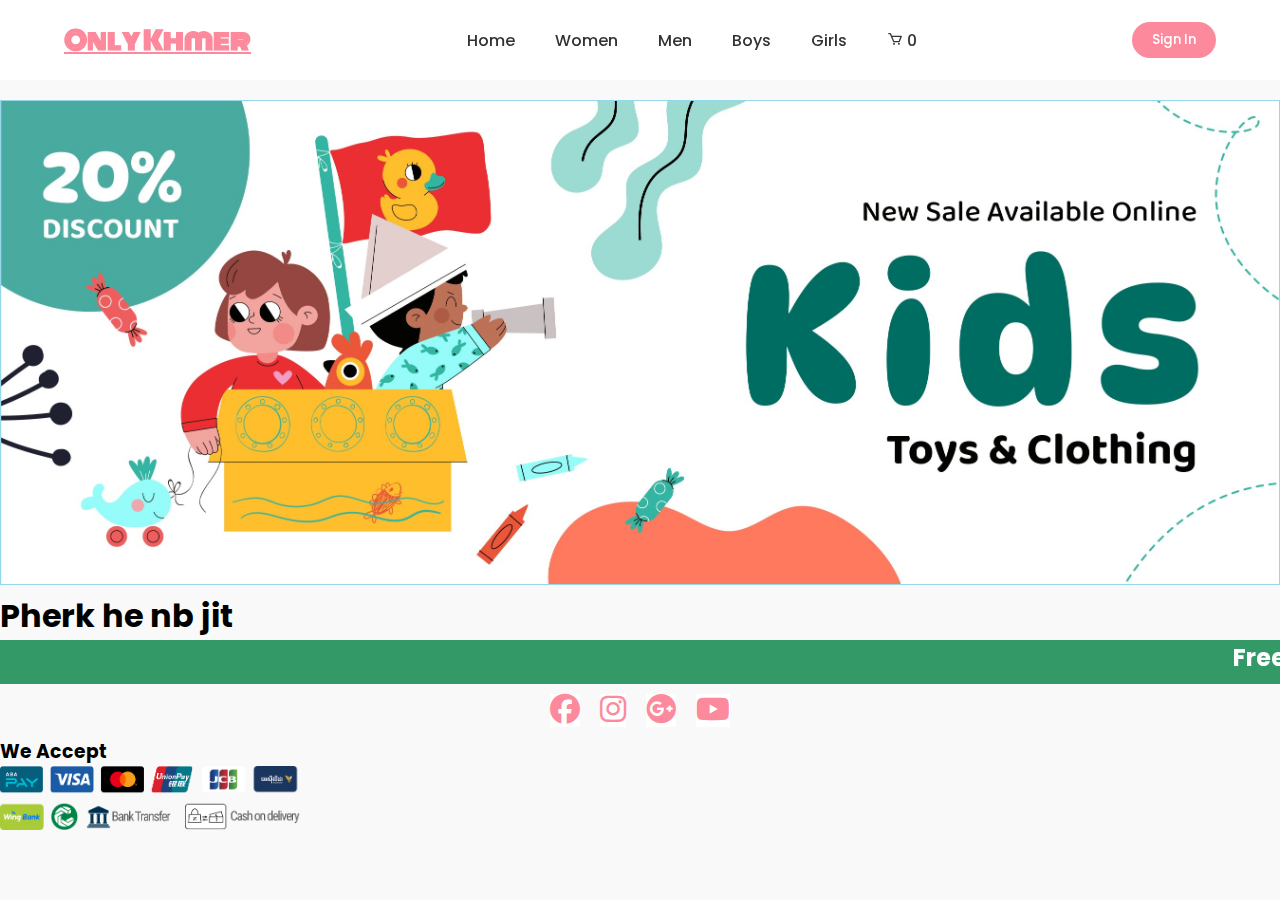
<file: boy.html>
<!DOCTYPE html>
<html lang="en">

<head>
    <meta charset="UTF-8">
    <meta name="viewport" content="width=device-width, initial-scale=1.0">
    <link href='https://unpkg.com/boxicons@2.1.4/css/boxicons.min.css' rel='stylesheet'>
    <link rel="stylesheet" href="page.css">
    <link rel="stylesheet" href="https://cdnjs.cloudflare.com/ajax/libs/font-awesome/6.5.1/css/all.min.css" />
    <title>Only Khmer Product Details</title>
</head>

<body>
    <!-- Header -->
    <header>
        <div class="wrapper">
            <nav class="nav">
                <div class="nav-logo">
                    <a href="index.html" style="text-decoration: none;">
                        <p>Only Khmer</p>
                    </a>
                </div>
                <div class="nav-menu" id="navmenu">
                    <ul>
                        <li><a href="index.html" class="link">Home</a></li>
                        <li><a href="Women.html" class="link">Women</a></li>
                        <li><a href="men.html" class="link">Men</a></li>
                        <li><a href="boy.html" class="link">Boys</a></li>
                        <li><a href="girl.html" class="link">Girls</a></li>
                        <!-- Trigger Cart Sidebar -->
                        <li><a href="#" class="link" onclick="toggleCart()"><i class='bx bx-cart'></i> <span
                                    id="nav-cart-count">0</span></a></li>
                    </ul>
                </div>
                <div class="nav-button">
                    <button class="btn white-btn" id="loginBtn"><a href="Login.html"
                            style="color: white; text-decoration: none;">Sign In</a></button>
                </div>
                <div class="nav-menu-btn">
                    <i class="bx bx-menu" onclick="menufunction()"></i>
                </div>
            </nav>
        </div>
    </header>
    <main>
        <div class="banner">
            <img src="img/kidbanner.jpg" alt="wobanner">
        </div>
        <h1>Pherk he nb jit</h1>
    </main>
    <footer>
        <h2 style="color: white;background-color: #339966;width:auto;">
            <marquee behavior="scroll" direction="left" scrollamount="6"> Free delivery on oder above 40$ spent
            </marquee>
        </h2>
        <div class="footerContainer">
            <div class="socialIcons">
                <a href="https://www.facebook.com/share/1BXXS2LW6k/" target="_blank"><i
                        class="fa-brands fa-facebook"></i></a>
                <a href="https://www.instagram.com/president_heng/" target="_blank"><i
                        class="fa-brands fa-instagram"></i></a>
                <a href="https://mail.google.com/mail/" target="_blank"><i class="fa-brands fa-google-plus"></i></a>
                <a href="https://www.youtube.com/@MMegamind" target="_blank"><i class="fa-brands fa-youtube"></i></a>
            </div>
            <div class="footerNav">
                <h3>We Accept</h3>
                <img src="img/We-accept-payment–for-web-footer-1.png" alt="visa">
            </div>
        </div>
    </footer>
</body>
<script>
    // --- JAVASCRIPT LOGIC ---

    // 1. Mobile Menu Toggle
    function menufunction() {
        var i = document.getElementById("navmenu");
        if (i.className === "nav-menu") {
            i.className += " responsive";
        } else {
            i.className = "nav-menu";
        }
    }

    // 2. Toggle Cart Sidebar
    function toggleCart() {
        const overlay = document.getElementById('cart-overlay');
        const isOpen = overlay.classList.contains('open');

        if (!isOpen) {
            renderCartContents();
            overlay.classList.add('open');
        } else {
            overlay.classList.remove('open');
        }
    }

    // 3. Update Nav Badge Count
    function updateNavCart() {
        const cart = JSON.parse(localStorage.getItem('onlyKhmerCart')) || [];
        const count = cart.reduce((acc, item) => acc + item.quantity, 0);
        const navCount = document.getElementById('nav-cart-count');
        if (navCount) navCount.innerText = count;
    }

    // 4. Render Cart Items
    function renderCartContents() {
        const cart = JSON.parse(localStorage.getItem('onlyKhmerCart')) || [];
        const listContainer = document.getElementById('cart-items-list');
        const totalEl = document.getElementById('cart-total-price');

        listContainer.innerHTML = '';
        let total = 0;

        if (cart.length === 0) {
            listContainer.innerHTML = '<p style="text-align:center; color:#999;">Your cart is empty.</p>';
        } else {
            cart.forEach((item, index) => {
                const itemTotal = item.price * item.quantity;
                total += itemTotal;

                listContainer.innerHTML += `
                        <div class="cart-item">
                            <div class="cart-item-details">
                                <h4>${item.title}</h4>
                                <p>Size: ${item.size} | Color: ${item.color}</p>
                                <p>$${item.price.toFixed(2)} x ${item.quantity}</p>
                            </div>
                            <div style="text-align:right;">
                                <p style="font-weight:bold;">$${itemTotal.toFixed(2)}</p>
                                <button class="remove-item-btn" onclick="removeItem(${index})" style="color:red; background:none; border:none; cursor:pointer; text-decoration:underline; font-size:12px;">Remove</button>
                            </div>
                        </div>
                    `;
            });
        }
        totalEl.innerText = '$' + total.toFixed(2);
    }

    // 5. Remove Item
    function removeItem(index) {
        let cart = JSON.parse(localStorage.getItem('onlyKhmerCart')) || [];
        cart.splice(index, 1);
        localStorage.setItem('onlyKhmerCart', JSON.stringify(cart));
        updateNavCart();
        renderCartContents();
    }

    // 6. Initialize on Load
    document.addEventListener('DOMContentLoaded', updateNavCart);

</script>

</html>
</file>
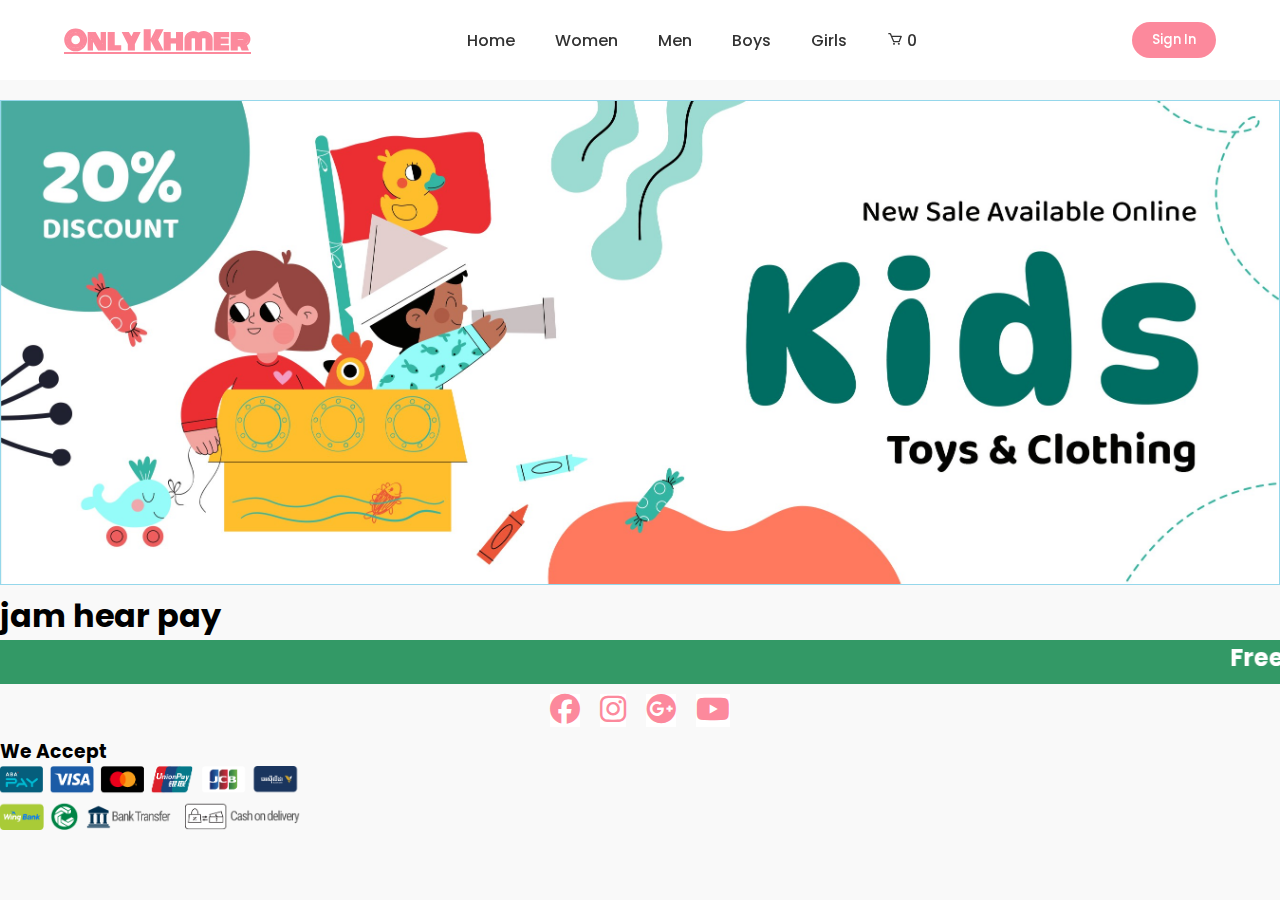
<file: girl.html>
<!DOCTYPE html>
<html lang="en">

<head>
    <meta charset="UTF-8">
    <meta name="viewport" content="width=device-width, initial-scale=1.0">
    <link href='https://unpkg.com/boxicons@2.1.4/css/boxicons.min.css' rel='stylesheet'>
    <link rel="stylesheet" href="page.css">
    <link rel="stylesheet" href="https://cdnjs.cloudflare.com/ajax/libs/font-awesome/6.5.1/css/all.min.css" />
    <title>Only Khmer Product Details</title>
</head>

<body>
    <!-- Header -->
    <header>
        <div class="wrapper">
            <nav class="nav">
                <div class="nav-logo">
                    <a href="index.html" style="text-decoration: none;">
                        <p>Only Khmer</p>
                    </a>
                </div>
                <div class="nav-menu" id="navmenu">
                    <ul>
                        <li><a href="index.html" class="link">Home</a></li>
                        <li><a href="Women.html" class="link">Women</a></li>
                        <li><a href="men.html" class="link">Men</a></li>
                        <li><a href="boy.html" class="link">Boys</a></li>
                        <li><a href="girl.html" class="link">Girls</a></li>
                        <!-- Trigger Cart Sidebar -->
                        <li><a href="#" class="link" onclick="toggleCart()"><i class='bx bx-cart'></i> <span
                                    id="nav-cart-count">0</span></a></li>
                    </ul>
                </div>
                <div class="nav-button">
                    <button class="btn white-btn" id="loginBtn"><a href="Login.html"
                            style="color: white; text-decoration: none;">Sign In</a></button>
                </div>
                <div class="nav-menu-btn">
                    <i class="bx bx-menu" onclick="menufunction()"></i>
                </div>
            </nav>
        </div>
    </header>
    <main>
        <div class="banner">
            <img src="img/kidbanner.jpg" alt="wobanner">
        </div>
        <h1>jam hear pay</h1>
    </main>
    <footer>
        <h2 style="color: white;background-color: #339966;width:auto;">
            <marquee behavior="scroll" direction="left" scrollamount="6"> Free delivery on oder above 40$ spent
            </marquee>
        </h2>
        <div class="footerContainer">
            <div class="socialIcons">
                <a href="https://www.facebook.com/share/1BXXS2LW6k/" target="_blank"><i
                        class="fa-brands fa-facebook"></i></a>
                <a href="https://www.instagram.com/president_heng/" target="_blank"><i
                        class="fa-brands fa-instagram"></i></a>
                <a href="https://mail.google.com/mail/" target="_blank"><i class="fa-brands fa-google-plus"></i></a>
                <a href="https://www.youtube.com/@MMegamind" target="_blank"><i class="fa-brands fa-youtube"></i></a>
            </div>
            <div class="footerNav">
                <h3>We Accept</h3>
                <img src="img/We-accept-payment–for-web-footer-1.png" alt="visa">
            </div>
        </div>
    </footer>
</body>
<script>
    // --- JAVASCRIPT LOGIC ---

    // 1. Mobile Menu Toggle
    function menufunction() {
        var i = document.getElementById("navmenu");
        if (i.className === "nav-menu") {
            i.className += " responsive";
        } else {
            i.className = "nav-menu";
        }
    }

    // 2. Toggle Cart Sidebar
    function toggleCart() {
        const overlay = document.getElementById('cart-overlay');
        const isOpen = overlay.classList.contains('open');

        if (!isOpen) {
            renderCartContents();
            overlay.classList.add('open');
        } else {
            overlay.classList.remove('open');
        }
    }

    // 3. Update Nav Badge Count
    function updateNavCart() {
        const cart = JSON.parse(localStorage.getItem('onlyKhmerCart')) || [];
        const count = cart.reduce((acc, item) => acc + item.quantity, 0);
        const navCount = document.getElementById('nav-cart-count');
        if (navCount) navCount.innerText = count;
    }

    // 4. Render Cart Items
    function renderCartContents() {
        const cart = JSON.parse(localStorage.getItem('onlyKhmerCart')) || [];
        const listContainer = document.getElementById('cart-items-list');
        const totalEl = document.getElementById('cart-total-price');

        listContainer.innerHTML = '';
        let total = 0;

        if (cart.length === 0) {
            listContainer.innerHTML = '<p style="text-align:center; color:#999;">Your cart is empty.</p>';
        } else {
            cart.forEach((item, index) => {
                const itemTotal = item.price * item.quantity;
                total += itemTotal;

                listContainer.innerHTML += `
                        <div class="cart-item">
                            <div class="cart-item-details">
                                <h4>${item.title}</h4>
                                <p>Size: ${item.size} | Color: ${item.color}</p>
                                <p>$${item.price.toFixed(2)} x ${item.quantity}</p>
                            </div>
                            <div style="text-align:right;">
                                <p style="font-weight:bold;">$${itemTotal.toFixed(2)}</p>
                                <button class="remove-item-btn" onclick="removeItem(${index})" style="color:red; background:none; border:none; cursor:pointer; text-decoration:underline; font-size:12px;">Remove</button>
                            </div>
                        </div>
                    `;
            });
        }
        totalEl.innerText = '$' + total.toFixed(2);
    }

    // 5. Remove Item
    function removeItem(index) {
        let cart = JSON.parse(localStorage.getItem('onlyKhmerCart')) || [];
        cart.splice(index, 1);
        localStorage.setItem('onlyKhmerCart', JSON.stringify(cart));
        updateNavCart();
        renderCartContents();
    }

    // 6. Initialize on Load
    document.addEventListener('DOMContentLoaded', updateNavCart);

</script>

</html>
</file>
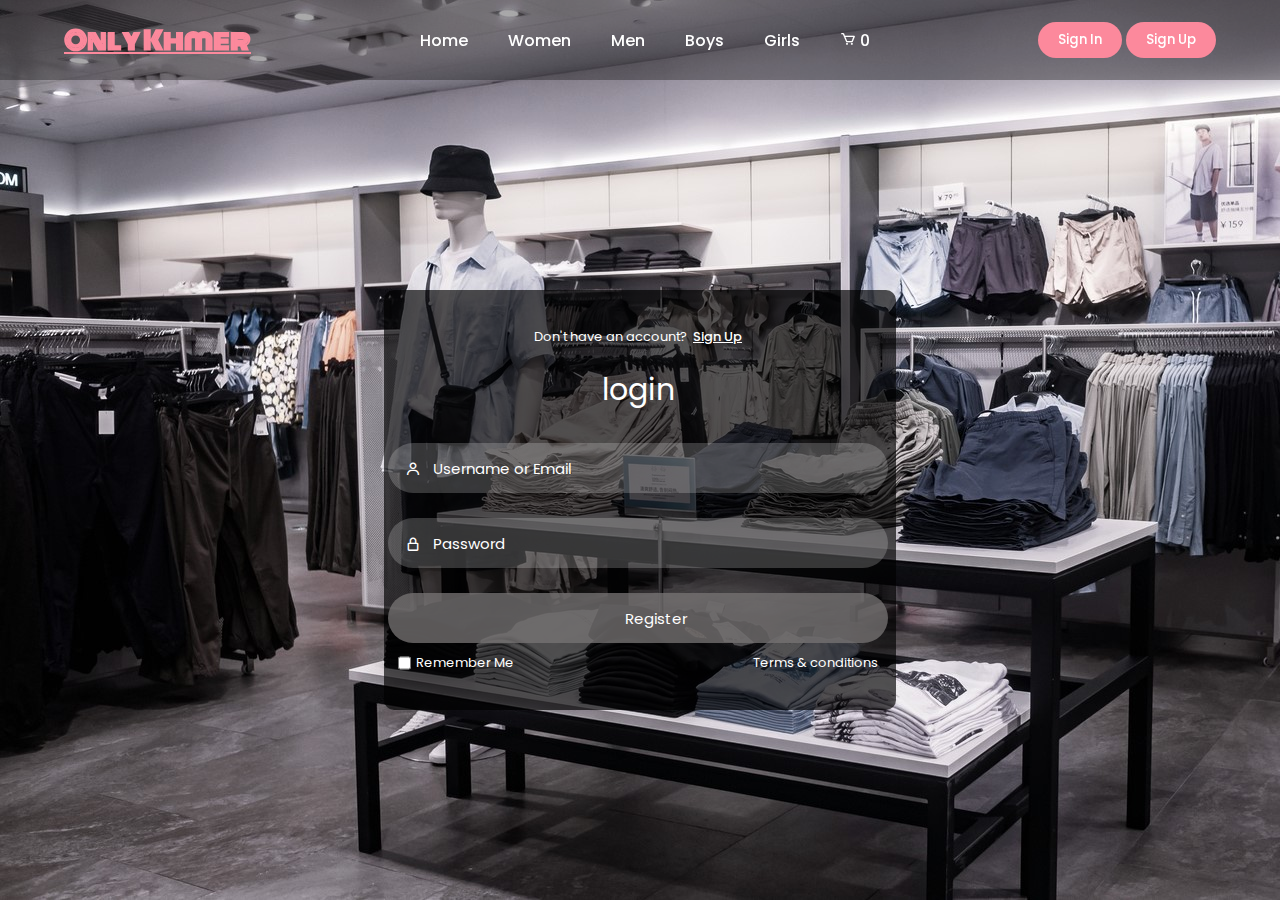
<file: Login.html>
<!DOCTYPE html>
<html lang="en">
<head>
    <meta charset="UTF-8">
    <meta name="viewport" content="width=device-width, initial-scale=1.0">
    <link href='https://unpkg.com/boxicons@2.1.4/css/boxicons.min.css' rel='stylesheet'>
    <link rel="stylesheet" href="item.css">
    <link rel="stylesheet" href="https://cdnjs.cloudflare.com/ajax/libs/font-awesome/6.5.1/css/all.min.css" />
    <title>Only Khmer Home</title>
</head>
<body>
    <div class="fullbody">
        <!-- Header -->
    <header>
        <div class="wrapper">
            <nav class="nav">
                <div class="nav-logo">
                    <a href="Index.html" style="text-decoration: none;">
                        <p>Only Khmer</p>
                    </a>
                </div>
                <div class="nav-menu" id="navmenu">
                    <ul>
                        <li><a href="index.html" class="link">Home</a></li>
                        <li><a href="Women.html" class="link">Women</a></li>
                        <li><a href="men.html" class="link">Men</a></li>
                        <li><a href="boy.html" class="link">Boys</a></li>
                        <li><a href="girl.html" class="link">Girls</a></li>
                        <!-- Trigger Cart Sidebar -->
                        <li><a href="#" class="link" onclick="toggleCart()"><i class='bx bx-cart'></i> <span
                                    id="nav-cart-count">0</span></a></li>
                    </ul>
                </div>
                <div class="nav-button">
                <button class="btn white-btn" id="loginBtn" onclick="login()">Sign In</button>
                <button class="btn" id="registerBtn" onclick="register()">Sign Up</button>
                </div>
                <div class="nav-menu-btn">
                    <i class="bx bx-menu" onclick="menufunction()"></i>
                </div>
            </nav>
        </div>
    </header>
    <main>
                <!--Form box-->
        <div class="form-box">
            <!--login-->
            <div class="login-c" id="login">
                <div class="top">
                    <span>Don't have an account?<a href="#" onclick="register()">Sign Up</a></span>
                    <header class="kbal">login</header>
                </div>
                <div class="input-box">
                    <input type="text" class="input-field" placeholder="Username or Email">
                    <i class="bx bx-user"></i>
                </div>
                <div class="input-box">
                    <input type="password" class="input-field" placeholder="Password">
                    <i class="bx bx-lock-alt"></i>
                </div>
                <div class="submit">
                    <a href="Index.html"><input type="submit" class="input-field" value="Register"></a>
                </div>
                <div class="two-col">
                    <div class="one">
                        <input type="checkbox" id="register-check">
                        <label for="register-check">Remember Me</label>
                    </div>
                    <div class="two">
                        <label><a href="#">Terms & conditions</a></label>
                    </div>
                </div>
            </div>
            <!--register-->
            <div class="register-c" id="register">
                <div class="top">
                    <span>Have an account?<a href="#" onclick="login()">login</a></span>
                    <header class="kbal">Sign Up</header>
                </div>
                <div class="two-forms">
                    <div class="input-box">
                        <input type="text" class="input-field" placeholder="Firstname">
                        <i class="bx bx-user"></i>
                    </div>
                    <div class="input-box">
                        <input type="text" class="input-field" placeholder="Lastname">
                        <i class="bx bx-user"></i>
                    </div>
                </div>
                <div class="input-box">
                    <input type="text" class="input-field" placeholder="Email">
                    <i class="bx bx-envelope"></i>
                </div>
                <div class="input-box">
                    <input type="password" class="input-field" placeholder="Password">
                    <i class="bx bx-lock-alt"></i>
                </div>
                <div class="submit">
                    <a href="Index.html"><input type="submit" class="input-field" value="Register"></a>
                </div>
                <div class="two-col">
                    <div class="one">
                        <input type="checkbox" id="register-check">
                        <label for="register-check">Remember Me</label>
                    </div>
                    <div class="two">
                        <label><a href="#">Terms & conditions</a></label>
                    </div>
                </div>
            </div>
        </div>

    </main>
    </div>
</body>
<script>
    var a = document.getElementById("loginBtn")
    var b = document.getElementById("registerBtn")
    var x = document.getElementById("login")
    var y = document.getElementById("register")

    function login() {
        x.style.left = "4px";
        y.style.right = "-520px";
        a.className += " white-btn"
        b.className = "btn"
        x.style.opacity = 1;
        y.style.opacity = 0;
    }

    function register() {
        x.style.left = "-510px";
        y.style.right = "5px";
        a.className = "btn"
        b.className += " white-btn"
        x.style.opacity = 0;
        y.style.opacity = 1;
    }

</script>

<script>
    // --- JAVASCRIPT LOGIC ---

    // 1. Mobile Menu Toggle
    function menufunction() {
        var i = document.getElementById("navmenu");
        if (i.className === "nav-menu") {
            i.className += " responsive";
        } else {
            i.className = "nav-menu";
        }
    }

    // 2. Toggle Cart Sidebar
    function toggleCart() {
        const overlay = document.getElementById('cart-overlay');
        const isOpen = overlay.classList.contains('open');

        if (!isOpen) {
            renderCartContents();
            overlay.classList.add('open');
        } else {
            overlay.classList.remove('open');
        }
    }

    // 3. Update Nav Badge Count
    function updateNavCart() {
        const cart = JSON.parse(localStorage.getItem('onlyKhmerCart')) || [];
        const count = cart.reduce((acc, item) => acc + item.quantity, 0);
        const navCount = document.getElementById('nav-cart-count');
        if (navCount) navCount.innerText = count;
    }

    // 4. Render Cart Items
    function renderCartContents() {
        const cart = JSON.parse(localStorage.getItem('onlyKhmerCart')) || [];
        const listContainer = document.getElementById('cart-items-list');
        const totalEl = document.getElementById('cart-total-price');

        listContainer.innerHTML = '';
        let total = 0;

        if (cart.length === 0) {
            listContainer.innerHTML = '<p style="text-align:center; color:#999;">Your cart is empty.</p>';
        } else {
            cart.forEach((item, index) => {
                const itemTotal = item.price * item.quantity;
                total += itemTotal;

                listContainer.innerHTML += `
                        <div class="cart-item">
                            <div class="cart-item-details">
                                <h4>${item.title}</h4>
                                <p>Size: ${item.size} | Color: ${item.color}</p>
                                <p>$${item.price.toFixed(2)} x ${item.quantity}</p>
                            </div>
                            <div style="text-align:right;">
                                <p style="font-weight:bold;">$${itemTotal.toFixed(2)}</p>
                                <button class="remove-item-btn" onclick="removeItem(${index})" style="color:red; background:none; border:none; cursor:pointer; text-decoration:underline; font-size:12px;">Remove</button>
                            </div>
                        </div>
                    `;
            });
        }
        totalEl.innerText = '$' + total.toFixed(2);
    }

    // 5. Remove Item
    function removeItem(index) {
        let cart = JSON.parse(localStorage.getItem('onlyKhmerCart')) || [];
        cart.splice(index, 1);
        localStorage.setItem('onlyKhmerCart', JSON.stringify(cart));
        updateNavCart();
        renderCartContents();
    }

    // 6. Initialize on Load
    document.addEventListener('DOMContentLoaded', updateNavCart);

</script>

</html>
</file>
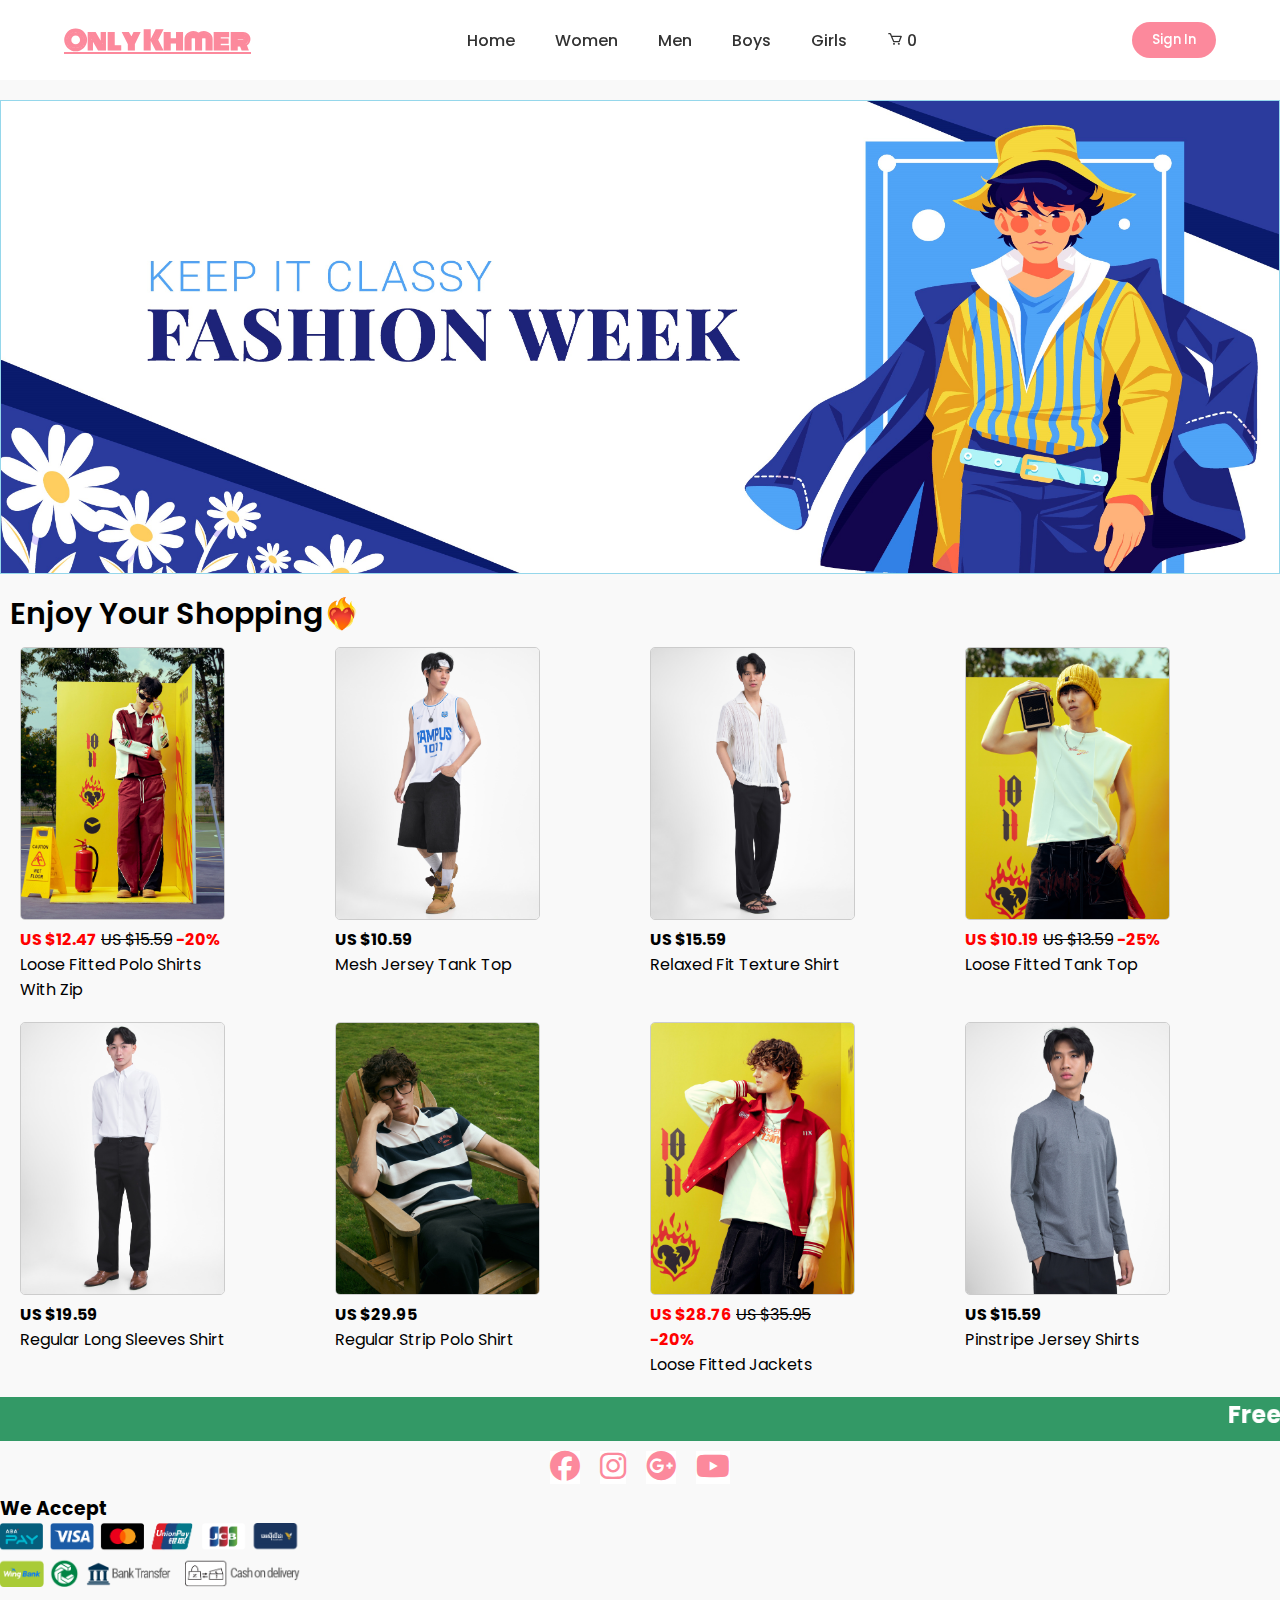
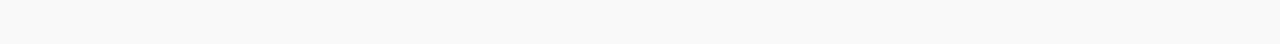
<file: men.html>
<!DOCTYPE html>
<html lang="en">

<head>
    <meta charset="UTF-8">
    <meta name="viewport" content="width=device-width, initial-scale=1.0">
    <link href='https://unpkg.com/boxicons@2.1.4/css/boxicons.min.css' rel='stylesheet'>
    <link rel="stylesheet" href="page.css">
    <link rel="stylesheet" href="https://cdnjs.cloudflare.com/ajax/libs/font-awesome/6.5.1/css/all.min.css" />
    <title>Only Khmer Product Details</title>
</head>

<body>
    <!-- Header -->
    <header>
        <div class="wrapper">
            <nav class="nav">
                <div class="nav-logo">
                    <a href="index.html" style="text-decoration: none;">
                        <p>Only Khmer</p>
                    </a>
                </div>
                <div class="nav-menu" id="navmenu">
                    <ul>
                        <li><a href="index.html" class="link">Home</a></li>
                        <li><a href="Women.html" class="link">Women</a></li>
                        <li><a href="men.html" class="link">Men</a></li>
                        <li><a href="boy.html" class="link">Boys</a></li>
                        <li><a href="girl.html" class="link">Girls</a></li>
                        <!-- Trigger Cart Sidebar -->
                        <li><a href="#" class="link" onclick="toggleCart()"><i class='bx bx-cart'></i> <span
                                    id="nav-cart-count">0</span></a></li>
                    </ul>
                </div>
                <div class="nav-button">
                    <button class="btn white-btn" id="loginBtn"><a href="Login.html"
                            style="color: white; text-decoration: none;">Sign In</a></button>
                </div>
                <div class="nav-menu-btn">
                    <i class="bx bx-menu" onclick="menufunction()"></i>
                </div>
            </nav>
        </div>
    </header>
    <main>
        <div class="banner">
            <img src="img/menbanner.jpg" alt="wobanner">
        </div>
        <div class="women">
            <h1>Enjoy Your Shopping❤️‍🔥</h1>
        </div>
        <div class="fullpic">
            <div class="pic">
                <div class="gallery">
                    <a href="#"><img src="img/men5.jpg" alt="women1" class="pic1"></a>
                    <div class="desc">
                        <p><span style="color: red;"><b>US $12.47</b></span> <span
                                style="text-decoration: line-through;">US $15.59</span> <span
                                style="color: red;"><b>-20%</b></span><br>Loose Fitted Polo Shirts With Zip</p>
                    </div>
                </div>
            </div>
            <div class="pic">
                <div class="gallery">
                    <a href="#"><img src="img/Men2.jpg" alt="women2" class="pic1"></a>
                    <div class="desc">
                        <p><b>US $10.59</b><br>Mesh Jersey Tank Top</p>
                    </div>
                </div>
            </div>
            <div class="pic">
                <div class="gallery">
                    <a href="#"><img src="img/Men3.jpg" alt="women3" class="pic1"></a>
                    <div class="desc">
                        <p><b>US $15.59</b><br>Relaxed Fit Texture Shirt</p>
                    </div>
                </div>
            </div>
            <div class="pic">
                <div class="gallery">
                    <a href="#"><img src="img/Men4.jpg" alt="women4" class="pic1"></a>
                    <div class="desc">
                        <p><span style="color: red;"><b>US $10.19</b></span> <span
                                style="text-decoration: line-through;">US $13.59</span> <span
                                style="color: red;"><b>-25%</b></span><br>Loose Fitted Tank Top</p>
                    </div>
                </div>
            </div>
        </div>
        <div class="fullpic">
            <div class="pic">
                <div class="gallery">
                    <a href="#"><img src="img/men6.jpg" alt="women5" class="pic1"></a>
                    <div class="desc">
                        <p><b>US $19.59</b><br>Regular Long Sleeves Shirt</p>
                    </div>
                </div>
            </div>
            <div class="pic">
                <div class="gallery">
                    <a href="#"><img src="img/men11.jpg" alt="women2" class="pic1"></a>
                    <div class="desc">
                        <p><b>US $29.95</b><br>Regular Strip Polo Shirt</p>
                    </div>
                </div>
            </div>
            <div class="pic">
                <div class="gallery">
                    <a href="#"><img src="img/men12.jpg" alt="women3" class="pic1"></a>
                    <div class="desc">
                        <p><span style="color: red;"><b>US $28.76</b></span> <span
                                style="text-decoration: line-through;">US $35.95</span> <span
                                style="color: red;"><b>-20%</b></span><br>Loose Fitted Jackets</p>
                    </div>
                </div>
            </div>
            <div class="pic">
                <div class="gallery">
                    <a href="#"><img src="img/men9.jpg" alt="women4" class="pic1"></a>
                    <div class="desc">
                        <p><b>US $15.59</b><br>Pinstripe Jersey Shirts</p>
                    </div>
                </div>
            </div>
        </div>
        

    </main>
    <footer>
        <h2 style="color: white;background-color: #339966;width:auto;">
            <marquee behavior="scroll" direction="left" scrollamount="6"> Free delivery on oder above 40$ spent
            </marquee>
        </h2>
        <div class="footerContainer">
            <div class="socialIcons">
                <a href="https://www.facebook.com/share/1BXXS2LW6k/" target="_blank"><i
                        class="fa-brands fa-facebook"></i></a>
                <a href="https://www.instagram.com/president_heng/" target="_blank"><i
                        class="fa-brands fa-instagram"></i></a>
                <a href="https://mail.google.com/mail/" target="_blank"><i class="fa-brands fa-google-plus"></i></a>
                <a href="https://www.youtube.com/@MMegamind" target="_blank"><i class="fa-brands fa-youtube"></i></a>
            </div>
            <div class="footerNav">
                <h3>We Accept</h3>
                <img src="img/We-accept-payment–for-web-footer-1.png" alt="visa">
            </div>
        </div>
    </footer>
</body>
<script>
    // --- JAVASCRIPT LOGIC ---

    // 1. Mobile Menu Toggle
    function menufunction() {
        var i = document.getElementById("navmenu");
        if (i.className === "nav-menu") {
            i.className += " responsive";
        } else {
            i.className = "nav-menu";
        }
    }

    // 2. Toggle Cart Sidebar
    function toggleCart() {
        const overlay = document.getElementById('cart-overlay');
        const isOpen = overlay.classList.contains('open');

        if (!isOpen) {
            renderCartContents();
            overlay.classList.add('open');
        } else {
            overlay.classList.remove('open');
        }
    }

    // 3. Update Nav Badge Count
    function updateNavCart() {
        const cart = JSON.parse(localStorage.getItem('onlyKhmerCart')) || [];
        const count = cart.reduce((acc, item) => acc + item.quantity, 0);
        const navCount = document.getElementById('nav-cart-count');
        if (navCount) navCount.innerText = count;
    }

    // 4. Render Cart Items
    function renderCartContents() {
        const cart = JSON.parse(localStorage.getItem('onlyKhmerCart')) || [];
        const listContainer = document.getElementById('cart-items-list');
        const totalEl = document.getElementById('cart-total-price');

        listContainer.innerHTML = '';
        let total = 0;

        if (cart.length === 0) {
            listContainer.innerHTML = '<p style="text-align:center; color:#999;">Your cart is empty.</p>';
        } else {
            cart.forEach((item, index) => {
                const itemTotal = item.price * item.quantity;
                total += itemTotal;

                listContainer.innerHTML += `
                        <div class="cart-item">
                            <div class="cart-item-details">
                                <h4>${item.title}</h4>
                                <p>Size: ${item.size} | Color: ${item.color}</p>
                                <p>$${item.price.toFixed(2)} x ${item.quantity}</p>
                            </div>
                            <div style="text-align:right;">
                                <p style="font-weight:bold;">$${itemTotal.toFixed(2)}</p>
                                <button class="remove-item-btn" onclick="removeItem(${index})" style="color:red; background:none; border:none; cursor:pointer; text-decoration:underline; font-size:12px;">Remove</button>
                            </div>
                        </div>
                    `;
            });
        }
        totalEl.innerText = '$' + total.toFixed(2);
    }

    // 5. Remove Item
    function removeItem(index) {
        let cart = JSON.parse(localStorage.getItem('onlyKhmerCart')) || [];
        cart.splice(index, 1);
        localStorage.setItem('onlyKhmerCart', JSON.stringify(cart));
        updateNavCart();
        renderCartContents();
    }

    // 6. Initialize on Load
    document.addEventListener('DOMContentLoaded', updateNavCart);

</script>

</html>
</file>
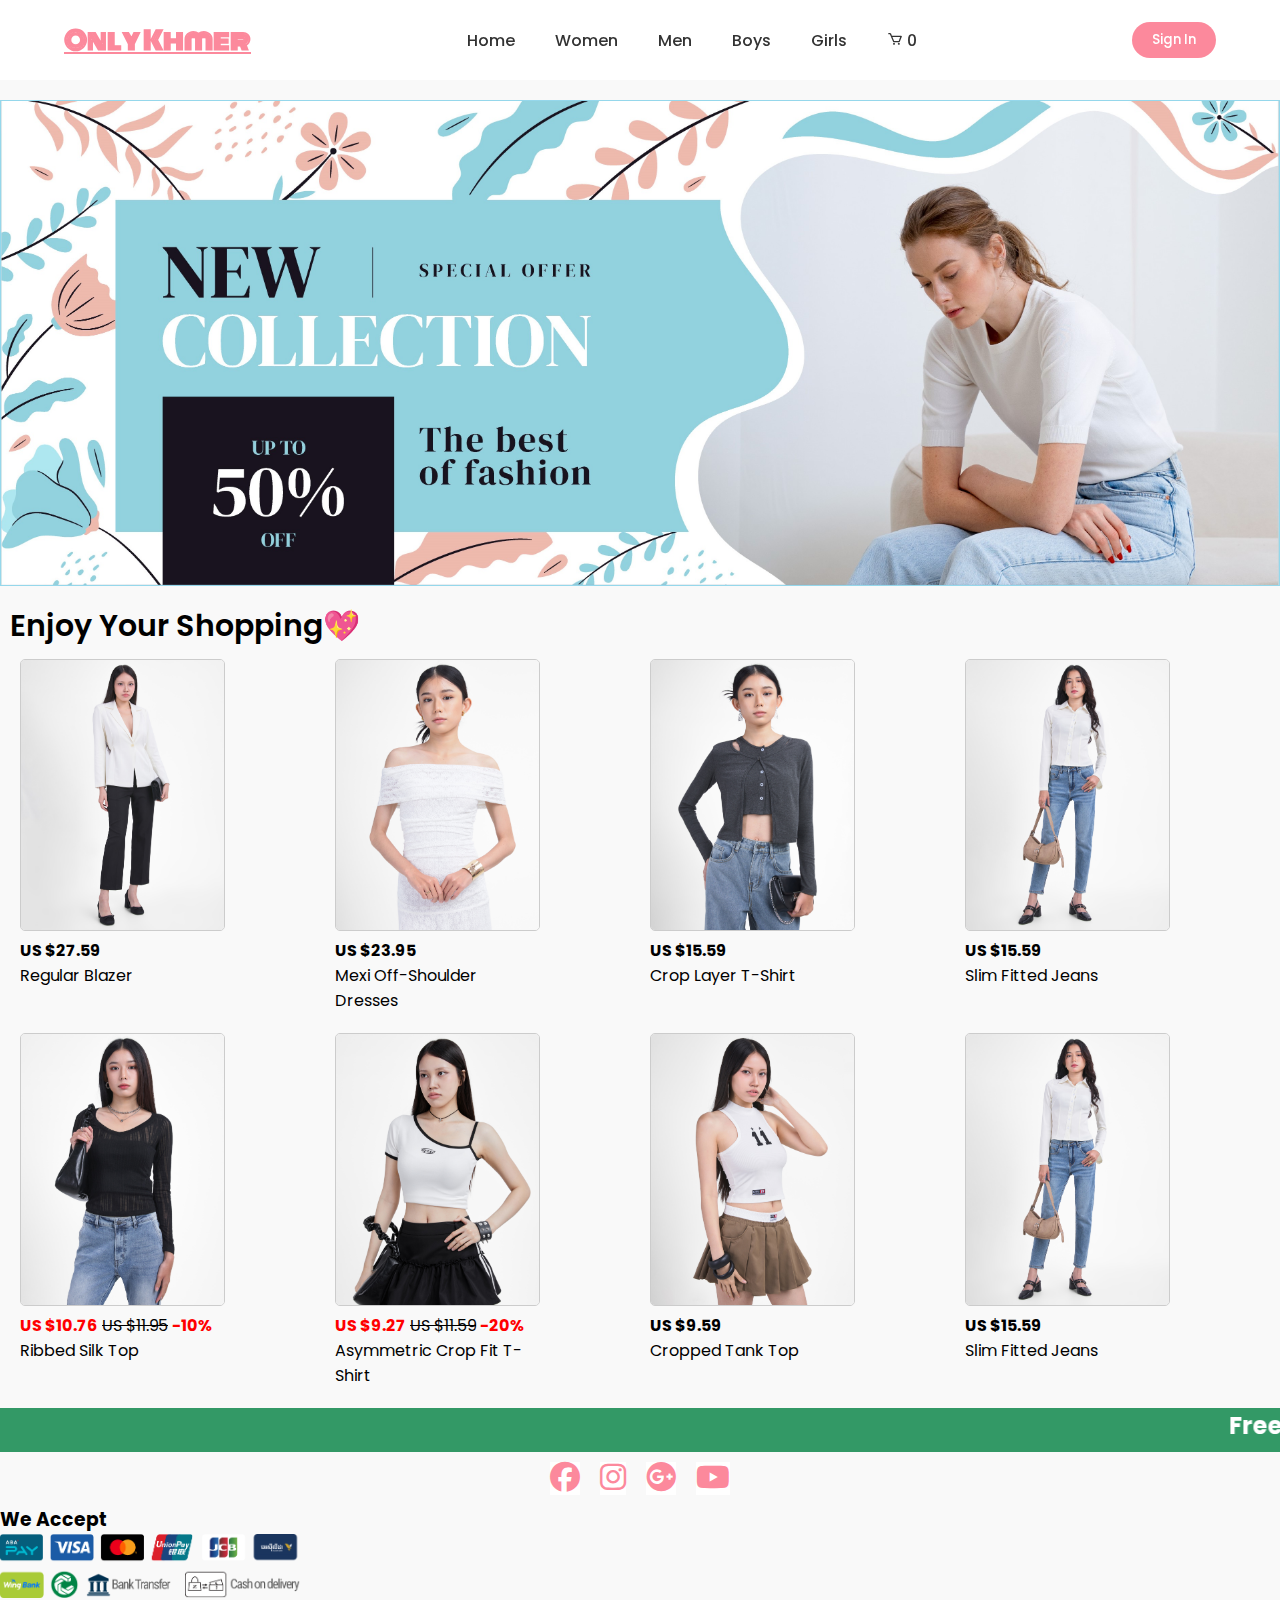
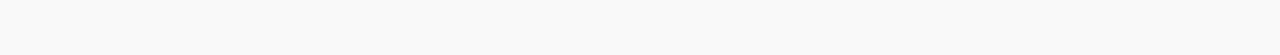
<file: Women.html>
<!DOCTYPE html>
<html lang="en">

<head>
    <meta charset="UTF-8">
    <meta name="viewport" content="width=device-width, initial-scale=1.0">
    <link href='https://unpkg.com/boxicons@2.1.4/css/boxicons.min.css' rel='stylesheet'>
    <link rel="stylesheet" href="page.css">
    <link rel="stylesheet" href="https://cdnjs.cloudflare.com/ajax/libs/font-awesome/6.5.1/css/all.min.css" />
    <title>Only Khmer Product Details</title>
</head>

<body>
    <!-- Header -->
    <header>
        <div class="wrapper">
            <nav class="nav">
                <div class="nav-logo">
                    <a href="index.html" style="text-decoration: none;">
                        <p>Only Khmer</p>
                    </a>
                </div>
                <div class="nav-menu" id="navmenu">
                    <ul>
                        <li><a href="index.html" class="link">Home</a></li>
                        <li><a href="Women.html" class="link">Women</a></li>
                        <li><a href="men.html" class="link">Men</a></li>
                        <li><a href="boy.html" class="link">Boys</a></li>
                        <li><a href="girl.html" class="link">Girls</a></li>
                        <!-- Trigger Cart Sidebar -->
                        <li><a href="#" class="link" onclick="toggleCart()"><i class='bx bx-cart'></i> <span
                                    id="nav-cart-count">0</span></a></li>
                    </ul>
                </div>
                <div class="nav-button">
                    <button class="btn white-btn" id="loginBtn"><a href="Login.html"
                            style="color: white; text-decoration: none;">Sign In</a></button>
                </div>
                <div class="nav-menu-btn">
                    <i class="bx bx-menu" onclick="menufunction()"></i>
                </div>
            </nav>
        </div>
    </header>
    <main>
        <div class="banner">
            <img src="img/wobanner.jpg" alt="wobanner">
        </div>
        <div class="women">
            <h1>Enjoy Your Shopping💖</h1>
        </div>
        <div class="fullpic">
            <div class="pic">
                <div class="gallery">
                    <a href="Women1.html"><img src="img/Women1.jpg" alt="women1" class="pic1"></a>
                    <div class="desc">
                        <p><b>US $27.59</b><br>Regular Blazer</p>
                    </div>
                </div>
            </div>
            <div class="pic">
                <div class="gallery">
                    <a href="#"><img src="img/TAKK9301.jpg" alt="women2" class="pic1"></a>
                    <div class="desc">
                        <p><b>US $23.95</b><br>Mexi Off-Shoulder Dresses</p>
                    </div>
                </div>
            </div>
            <div class="pic">
                <div class="gallery">
                    <a href="#"><img src="img/TAKK9386.jpg" alt="women3" class="pic1"></a>
                    <div class="desc">
                        <p><b>US $15.59</b><br>Crop Layer T-Shirt</p>
                    </div>
                </div>
            </div>
            <div class="pic">
                <div class="gallery">
                    <a href="#"><img src="img/women2.jpg" alt="women4" class="pic1"></a>
                    <div class="desc">
                        <p><b>US $15.59</b><br>Slim Fitted Jeans</p>
                    </div>
                </div>
            </div>
        </div>
        <div class="fullpic">
            <div class="pic">
                <div class="gallery">
                    <a href="#"><img src="img/women8.jpg" alt="women5" class="pic1"></a>
                    <div class="desc">
                        <p><span style="color: red;"><b>US $10.76</b></span> <span
                                style="text-decoration: line-through;">US $11.95</span> <span
                                style="color: red;"><b>-10%</b></span><br>Ribbed Silk Top</p>
                    </div>
                </div>
            </div>
            <div class="pic">
                <div class="gallery">
                    <a href="#"><img src="img/wo2.jpg" alt="women4" class="pic1"></a>
                    <div class="desc">
                        <p><span style="color: red;"><b>US $9.27</b></span> <span
                                style="text-decoration: line-through;">US $11.59</span> <span
                                style="color: red;"><b>-20%</b></span><br>Asymmetric Crop Fit T-Shirt</p>
                    </div>
                </div>
            </div>
            <div class="pic">
                <div class="gallery">
                    <a href="Shop.html"><img src="img/women6.jpg" alt="women3" class="pic1"></a>
                    <div class="desc">
                        <p><b>US $9.59</b><br>Cropped Tank Top</p>
                    </div>
                </div>
            </div>
            <div class="pic">
                <div class="gallery">
                    <a href="#"><img src="img/women2.jpg" alt="women4" class="pic1"></a>
                    <div class="desc">
                        <p><b>US $15.59</b><br>Slim Fitted Jeans</p>
                    </div>
                </div>
            </div>
        </div>
        

    </main>
    <footer>
        <h2 style="color: white;background-color: #339966;width:auto;">
            <marquee behavior="scroll" direction="left" scrollamount="6"> Free delivery on oder above 40$ spent
            </marquee>
        </h2>
        <div class="footerContainer">
            <div class="socialIcons">
                <a href="https://www.facebook.com/share/1BXXS2LW6k/" target="_blank"><i
                        class="fa-brands fa-facebook"></i></a>
                <a href="https://www.instagram.com/president_heng/" target="_blank"><i
                        class="fa-brands fa-instagram"></i></a>
                <a href="https://mail.google.com/mail/" target="_blank"><i class="fa-brands fa-google-plus"></i></a>
                <a href="https://www.youtube.com/@MMegamind" target="_blank"><i class="fa-brands fa-youtube"></i></a>
            </div>
            <div class="footerNav">
                <h3>We Accept</h3>
                <img src="img/We-accept-payment–for-web-footer-1.png" alt="visa">
            </div>
        </div>
    </footer>
</body>
<script>
    // --- JAVASCRIPT LOGIC ---

    // 1. Mobile Menu Toggle
    function menufunction() {
        var i = document.getElementById("navmenu");
        if (i.className === "nav-menu") {
            i.className += " responsive";
        } else {
            i.className = "nav-menu";
        }
    }

    // 2. Toggle Cart Sidebar
    function toggleCart() {
        const overlay = document.getElementById('cart-overlay');
        const isOpen = overlay.classList.contains('open');

        if (!isOpen) {
            renderCartContents();
            overlay.classList.add('open');
        } else {
            overlay.classList.remove('open');
        }
    }

    // 3. Update Nav Badge Count
    function updateNavCart() {
        const cart = JSON.parse(localStorage.getItem('onlyKhmerCart')) || [];
        const count = cart.reduce((acc, item) => acc + item.quantity, 0);
        const navCount = document.getElementById('nav-cart-count');
        if (navCount) navCount.innerText = count;
    }

    // 4. Render Cart Items
    function renderCartContents() {
        const cart = JSON.parse(localStorage.getItem('onlyKhmerCart')) || [];
        const listContainer = document.getElementById('cart-items-list');
        const totalEl = document.getElementById('cart-total-price');

        listContainer.innerHTML = '';
        let total = 0;

        if (cart.length === 0) {
            listContainer.innerHTML = '<p style="text-align:center; color:#999;">Your cart is empty.</p>';
        } else {
            cart.forEach((item, index) => {
                const itemTotal = item.price * item.quantity;
                total += itemTotal;

                listContainer.innerHTML += `
                        <div class="cart-item">
                            <div class="cart-item-details">
                                <h4>${item.title}</h4>
                                <p>Size: ${item.size} | Color: ${item.color}</p>
                                <p>$${item.price.toFixed(2)} x ${item.quantity}</p>
                            </div>
                            <div style="text-align:right;">
                                <p style="font-weight:bold;">$${itemTotal.toFixed(2)}</p>
                                <button class="remove-item-btn" onclick="removeItem(${index})" style="color:red; background:none; border:none; cursor:pointer; text-decoration:underline; font-size:12px;">Remove</button>
                            </div>
                        </div>
                    `;
            });
        }
        totalEl.innerText = '$' + total.toFixed(2);
    }

    // 5. Remove Item
    function removeItem(index) {
        let cart = JSON.parse(localStorage.getItem('onlyKhmerCart')) || [];
        cart.splice(index, 1);
        localStorage.setItem('onlyKhmerCart', JSON.stringify(cart));
        updateNavCart();
        renderCartContents();
    }

    // 6. Initialize on Load
    document.addEventListener('DOMContentLoaded', updateNavCart);

</script>

</html>
</file>
<file: page.css>
@import url('https://fonts.googleapis.com/css2?family=Boldonse&display=swap');
        @import url('https://fonts.googleapis.com/css2?family=Monoton&display=swap');
        @import url('https://fonts.googleapis.com/css2?family=Poppins:wght@300;400;500;600&display=swap');

        * {
            margin: 0;
            padding: 0;
            box-sizing: border-box;
            font-family: 'Poppins', sans-serif;
        }

        body {
            margin: 0;
            background-color: #f9f9f9;
            padding-bottom: 50px;
        }

        /* --- Header --- */
        .wrapper {
            display: flex;
            justify-content: center;
            align-items: center;
            background: #fff;
            box-shadow: 0 2px 10px rgba(0, 0, 0, 0.05);
        }

        .nav {
            position: fixed;
            top: 0;
            display: flex;
            justify-content: space-between;
            align-items: center;
            width: 100%;
            height: 80px;
            background: rgba(255, 255, 255, 0.95);
            padding: 0 5%;
            z-index: 100;
        }

        .nav-logo p {
            font-family: "Monoton", sans-serif;
            text-decoration: underline;
            color: rgb(252, 137, 156);
            font-size: 25px;
            font-weight: 600;
            margin: 0;
        }

        .nav-menu ul {
            display: flex;
            align-items: center;
        }

        .nav-menu ul li {
            list-style-type: none;
        }

        .nav-menu ul li .link {
            text-decoration: none;
            font-weight: 500;
            color: #333;
            padding: 10px 15px;
            margin: 0 5px;
            transition: 0.3s;
            cursor: pointer;
        }

        .link:hover {
            border-bottom: 1px solid rgb(252, 137, 156);
        }

        .nav-button .btn {
            padding: 8px 20px;
            font-weight: 500;
            background-color: rgb(252, 137, 156);
            border: none;
            border-radius: 30px;
            cursor: pointer;
            transition: .3s ease;
        }

        .btn:hover {
            background: rgb(230, 110, 130);
        }

        .nav-menu-btn {
            display: none;
            font-size: 24px;
            cursor: pointer;
        }

        /* --- CART SIDEBAR STYLES (NEW) --- */
        .cart-overlay {
            position: fixed;
            top: 0;
            left: 0;
            width: 100%;
            height: 100%;
            background: rgba(0, 0, 0, 0.5);
            z-index: 1000;
            display: none;
            /* Hidden by default */
            justify-content: flex-end;
        }

        .cart-overlay.open {
            display: flex;
        }

        .cart-sidebar {
            width: 100%;
            max-width: 400px;
            background: white;
            height: 100%;
            padding: 20px;
            display: flex;
            flex-direction: column;
            animation: slideIn 0.3s ease-out;
            box-shadow: -5px 0 15px rgba(0, 0, 0, 0.1);
        }

        @keyframes slideIn {
            from {
                transform: translateX(100%);
            }

            to {
                transform: translateX(0);
            }
        }

        .cart-header {
            display: flex;
            justify-content: space-between;
            align-items: center;
            padding-bottom: 15px;
            border-bottom: 1px solid #eee;
        }

        .close-cart {
            background: none;
            border: none;
            font-size: 24px;
            cursor: pointer;
            color: #555;
        }

        .cart-items-container {
            flex-grow: 1;
            overflow-y: auto;
            padding: 20px 0;
        }

        .cart-item {
            display: flex;
            justify-content: space-between;
            margin-bottom: 15px;
            padding-bottom: 15px;
            border-bottom: 1px solid #f5f5f5;
        }

        .cart-item-details h4 {
            font-size: 16px;
            color: #333;
        }

        .cart-item-details p {
            font-size: 14px;
            color: #777;
            margin-top: 5px;
        }

        .remove-item-btn {
            color: #ff4d4d;
            background: none;
            border: none;
            font-size: 12px;
            cursor: pointer;
            text-decoration: underline;
            margin-top: 5px;
        }

        .cart-footer {
            border-top: 1px solid #eee;
            padding-top: 15px;
        }

        .cart-total {
            display: flex;
            justify-content: space-between;
            font-size: 18px;
            font-weight: bold;
            margin-bottom: 15px;
        }

        .checkout-btn {
            width: 100%;
            padding: 12px;
            background-color: #333;
            color: white;
            border: none;
            border-radius: 5px;
            cursor: pointer;
            font-weight: 600;
        }

        /* banner  */
        .banner{
            margin-top: 100px ;
        }
        .banner img {
            width: 100%;
            height: auto;
            border: 1px solid rgb(149, 215, 235);
        }

        .bannerkid img {
            width: 100%;
            height: auto;
            border: 1px solid rgb(149, 235, 199);
        }

        /* pic main */
        .women {
            display: flex;
            justify-content: space-between;
            margin: 10px 10px;
        }

        .women h1 {
            font-size: 30px;
            font-weight: 600;
        }

        .gallery {
            width: calc(100% - 20px);
        }

        .fullpic {
            display: flex;
            flex-wrap: wrap;
            gap: 20px;
            padding: 0 20px;
        }

        .pic {
            flex: 1;
            min-width: 200px;
            margin-bottom: 20px;
        }

        .pic1 {
            width: 100%;
            border-radius: 5px;
        }

        .women h1 {
            font-size: 30px;
            font-weight: 600;
        }

        .women ul {
            display: flex;
            list-style: none;
        }

        .women ul li .Shop-More {
            text-decoration: none;
            color: black;
        }
        .Shop-More:hover {
            border-bottom: 1px solid rgb(252, 137, 156);
        }

        .gallery {
            width: calc(100% - 20px);
        }

        .pic {
            padding-right: 70px;
        }

        .pic1 {
            width: 100%;
            height: auto;
            border: 1px solid #ccc;
        }

        .pic1:hover {
            border: 1px solid rgb(252, 137, 156);
        }

        /* footer */
        .footerContainer {
            width: 100%;
        }

        .socialIcons {
            display: flex;
            justify-content: center;
        }

        .socialIcons a {
            text-decoration: none;
            background-color: white;
            margin: 10px;
        }

        .socialIcons a i {
            font-size: 30px;
            color: rgb(252, 137, 156);
        }

        .footerNav img {
            width: 300px;
            height: auto;
        }

        @media only screen and (max-width: 1500px) {
            body {
                margin: 0px 0px;
            }

        }

        @media only screen and (max-width: 950px) {
            .nav-menu {
                display: none;
                flex-direction: column;
                position: absolute;
                top: 80px;
                left: 0;
                width: 100%;
                background: white;
                padding: 20px;
                box-shadow: 0 5px 10px rgba(0, 0, 0, 0.1);
            }

            .nav-menu.responsive {
                display: flex;
            }

            .nav-menu-btn {
                display: block;
            }

            .fullpic {
                display: flex;
            }

            .gallery {
                width: calc(50% - 20px);
            }

            .pic {
                flex: 1;
                min-width: 10px;
                margin-bottom: 20px;
            }

            .pic {
                padding-right: 10px;
            }
        }

        @media (max-width: 768px) {
            .nav-menu {
                display: none;
                flex-direction: column;
                position: absolute;
                top: 80px;
                left: 0;
                width: 100%;
                background: white;
                padding: 20px;
                box-shadow: 0 5px 10px rgba(0, 0, 0, 0.1);
            }

            .nav-menu.responsive {
                display: flex;
            }

            .nav-menu-btn {
                display: block;
            }

            .product-container {
                flex-direction: column;
            }


            .fullpic {
                display: flex;
            }
        }

        @media only screen and (max-width: 680px) {
            body {
                margin: 0px 0px;
            }

            .pic1 {
                width: 100%;
                height: 100%;
                border: 1px solid #ccc;
            }

            .fullpic {
                display: inline;
            }
        }
</file>
<file: item.css>
@import url('https://fonts.googleapis.com/css2?family=Boldonse&display=swap');
        @import url('https://fonts.googleapis.com/css2?family=Monoton&display=swap');
        @import url('https://fonts.googleapis.com/css2?family=Poppins:wght@300;400;500;600&display=swap');

        * {
            margin: 0;
            padding: 0;
            box-sizing: border-box;
            font-family: 'Poppins', sans-serif;
        }

        body {
            background: url("img/background.jpg");
            background-size: cover;
            min-height: 100vh;
            display: flex;
            flex-direction: column;
            align-items: center;
            justify-content: center;
            padding-top: 100px;
        }

        .fullbody {
            position: absolute;
            background: rgba(0, 0, 0, 0.664);
            border-radius: 10px;
        }

        /* --- Header --- */
        .wrapper {
            display: flex;
            justify-content: center;
            align-items: center;
            background: #fff;
            box-shadow: 0 2px 10px rgba(0, 0, 0, 0.05);
        }

        .nav {
            position: fixed;
            top: 0;
            display: flex;
            justify-content: space-between;
            align-items: center;
            width: 100%;
            height: 80px;
            background: rgba(19, 18, 18, 0.363);
            padding: 0 5%;
            z-index: 100;
        }

        .nav-logo p {
            font-family: "Monoton", sans-serif;
            text-decoration: underline;
            color: rgb(252, 137, 156);
            font-size: 25px;
            font-weight: 600;
            margin: 0;
        }

        .nav-menu ul {
            display: flex;
            align-items: center;
        }

        .nav-menu ul li {
            list-style-type: none;
        }

        .nav-menu ul li .link {
            text-decoration: none;
            font-weight: 500;
            color: #ffffff;
            padding: 10px 15px;
            margin: 0 5px;
            transition: 0.3s;
            cursor: pointer;
        }

        .link:hover {
            border-bottom: 1px solid rgb(252, 137, 156);
        }

        .nav-button .btn {
            padding: 8px 20px;
            font-weight: 500;
            background-color: rgb(252, 137, 156);
            color: white;
            border: none;
            border-radius: 30px;
            cursor: pointer;
            transition: .3s ease;
        }

        .btn:hover {
            background: rgb(230, 110, 130);
        }

        .nav-menu-btn {
            display: none;
            font-size: 24px;
            cursor: pointer;
        }

        /* --- CART SIDEBAR STYLES (NEW) --- */
        .cart-overlay {
            position: fixed;
            top: 0;
            left: 0;
            width: 100%;
            height: 100%;
            background: rgba(0, 0, 0, 0.5);
            z-index: 1000;
            display: none;
            /* Hidden by default */
            justify-content: flex-end;
        }

        .cart-overlay.open {
            display: flex;
        }

        .cart-sidebar {
            width: 100%;
            max-width: 400px;
            background: white;
            height: 100%;
            padding: 20px;
            display: flex;
            flex-direction: column;
            animation: slideIn 0.3s ease-out;
            box-shadow: -5px 0 15px rgba(0, 0, 0, 0.1);
        }

        @keyframes slideIn {
            from {
                transform: translateX(100%);
            }

            to {
                transform: translateX(0);
            }
        }

        .cart-header {
            display: flex;
            justify-content: space-between;
            align-items: center;
            padding-bottom: 15px;
            border-bottom: 1px solid #eee;
        }

        .close-cart {
            background: none;
            border: none;
            font-size: 24px;
            cursor: pointer;
            color: #555;
        }

        .cart-items-container {
            flex-grow: 1;
            overflow-y: auto;
            padding: 20px 0;
        }

        .cart-item {
            display: flex;
            justify-content: space-between;
            margin-bottom: 15px;
            padding-bottom: 15px;
            border-bottom: 1px solid #f5f5f5;
        }

        .cart-item-details h4 {
            font-size: 16px;
            color: #333;
        }

        .cart-item-details p {
            font-size: 14px;
            color: #777;
            margin-top: 5px;
        }

        .remove-item-btn {
            color: #ff4d4d;
            background: none;
            border: none;
            font-size: 12px;
            cursor: pointer;
            text-decoration: underline;
            margin-top: 5px;
        }

        .cart-footer {
            border-top: 1px solid #eee;
            padding-top: 15px;
        }

        .cart-total {
            display: flex;
            justify-content: space-between;
            font-size: 18px;
            font-weight: bold;
            margin-bottom: 15px;
        }

        .checkout-btn {
            width: 100%;
            padding: 12px;
            background-color: #333;
            color: white;
            border: none;
            border-radius: 5px;
            cursor: pointer;
            font-weight: 600;
        }

        /* --- Login --- */
        .form-box {
            position: relative;
            display: flex;
            align-items: center;
            justify-content: center;
            width: 512px;
            height: 420px;
            overflow: hidden;
            z-index: 2;
        }

        .login-c {
            position: absolute;
            left: 4px;
            width: 500px;
            display: flex;
            flex-direction: column;
            transition: .5s ease-in-out;
        }

        .kbal {
            color: #fff;
            font-size: 30px;
            text-align: center;
            padding: 10px 0 30px 0;
        }

        .register-c {
            position: absolute;
            right: -520px;
            width: 500px;
            display: flex;
            flex-direction: column;
            transition: .5s ease-in-out;
        }

        .top span {
            color: #fff;
            font-size: small;
            padding: 10px 0;
            display: flex;
            justify-content: center;
        }

        .top span a {
            font-weight: 500;
            color: #fff;
            margin-left: 5px;
        }

        .two-forms {
            display: flex;
            gap: 10px;
        }

        .input-field {
            font-size: 15px;
            background: rgb(255, 255, 255, 0.2);
            color: #fff;
            height: 50px;
            width: 100%;
            padding: 0 10px 0 45px;
            border: none;
            border-radius: 30px;
            outline: none;
            transition: .2s ease;
        }

        .input-field:hover,
        .input-field:focus {
            background-color: rgb(255, 255, 255, 0.24);
        }

        ::-webkit-input-placeholder {
            color: #fff;
        }

        .input-box i {
            position: relative;
            top: -35px;
            left: 17px;
            color: #fff;
        }

        .submit {
            font-size: 15px;
            font-weight: 500;
            color: rgb(0, 0, 0);
            height: 50px;
            width: 100%;
            border: none;
            border-radius: 30px;
            outline: none;
            background: rgba(71, 67, 67, 0.7);
            cursor: pointer;
            transition: .3s ease-in-out;
        }

        .submit:hover {
            background: rgb(255, 255, 255, 0.5);
            box-shadow: 1px 5px 7px 1px rgba(0, 0, 0, 0.2);
        }

        .two-col {
            display: flex;
            justify-content: space-between;
            color: #fff;
            font-size: small;
            margin: 10px;
        }

        .two-col .one {
            display: flex;
            gap: 5px;
        }

        .two label a {
            text-decoration: none;
            color: #fff;
        }

        .two label a :hover {
            text-decoration: underline;
        }


        @media (max-width: 768px) {
            .nav-menu {
                display: none;
                flex-direction: column;
                position: absolute;
                top: 80px;
                left: 0;
                width: 100%;
                background: white;
                padding: 20px;
                box-shadow: 0 5px 10px rgba(0, 0, 0, 0.1);
            }

            .nav-menu.responsive {
                display: flex;
            }

            .nav-menu-btn {
                display: block;
            }

            .product-container {
                flex-direction: column;
            }


            .fullpic {
                display: flex;
            }
        }

        @media only screen and (max-width: 680px) {
            body {
                margin: 0px 0px;
            }

            .pic1 {
                width: 100%;
                height: 100%;
                border: 1px solid #ccc;
            }

            .fullpic {
                display: inline;
            }
        }
</file>
